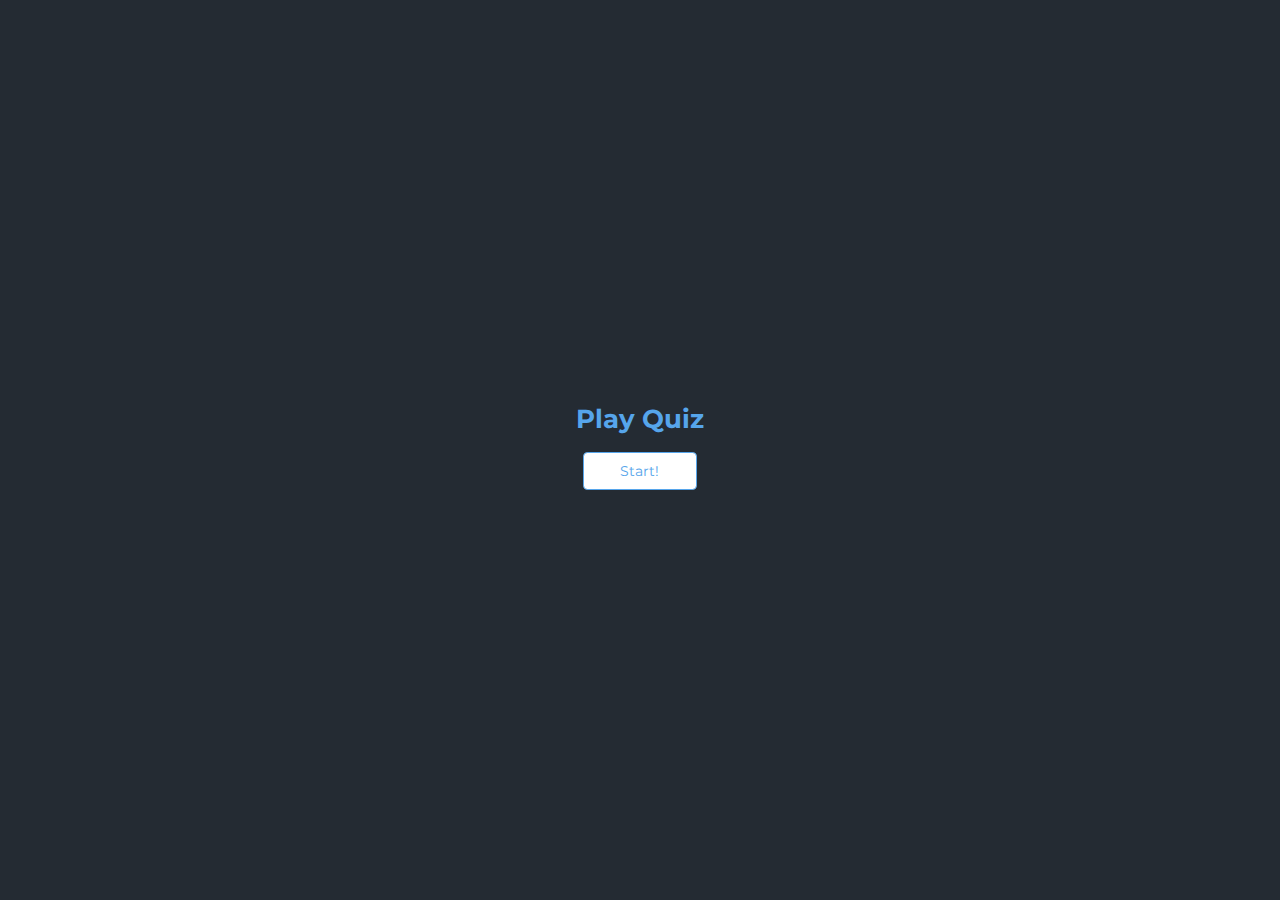
<file: index.html>
<!DOCTYPE html>
<html lang="en">
  <head>
    <meta charset="UTF-8" />
    <meta name="viewport" content="width=device-width, initial-scale=1.0" />
    <title>Quiz Game</title>
    <link rel="stylesheet" href="style.css" />
    <link
      href="https://fonts.googleapis.com/css2?family=Montserrat:ital,wght@0,100;0,200;0,300;0,400;0,500;0,600;0,700;0,800;0,900;1,100;1,200;1,300;1,400;1,500;1,600;1,700;1,800;1,900&display=swap"
      rel="stylesheet"
    />
  </head>
  <body>
    <div class="container">
      <div id="home" class="flex-center flex-column">
        <h1>Play Quiz</h1>
        <a class="btn" href="quiz.html">Start!</a>
      </div>
    </div>
  </body>
</html>
</file>
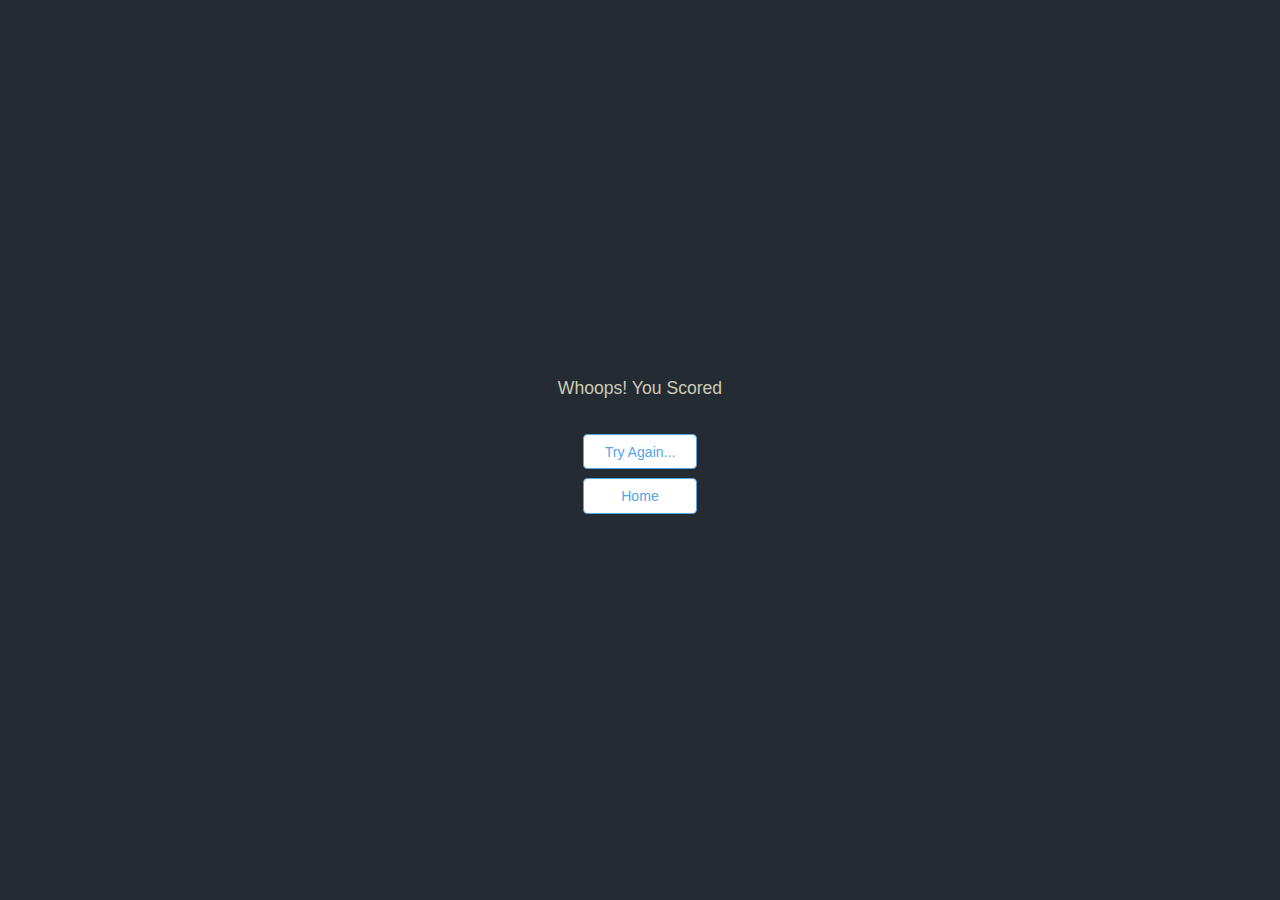
<file: end.html>
<!DOCTYPE html>
<html lang="en">
  <head>
    <meta charset="UTF-8" />
    <meta name="viewport" content="width=device-width, initial-scale=1.0" />
    <title>Congrats !!!</title>
    <link rel="stylesheet" href="style.css" />
  </head>
  <body>
    <div class="container">
      <div id="end" class="flex-center flex-column">
        <label>Whoops! You Scored</label>
        <h1 id="finalScore"></h1>
        <a href="quiz.html" class="btn">Try Again...</a>
        <a href="index.html" class="btn">Home</a>
      </div>
    </div>
    <script src="score.js"></script>
  </body>
</html>
</file>
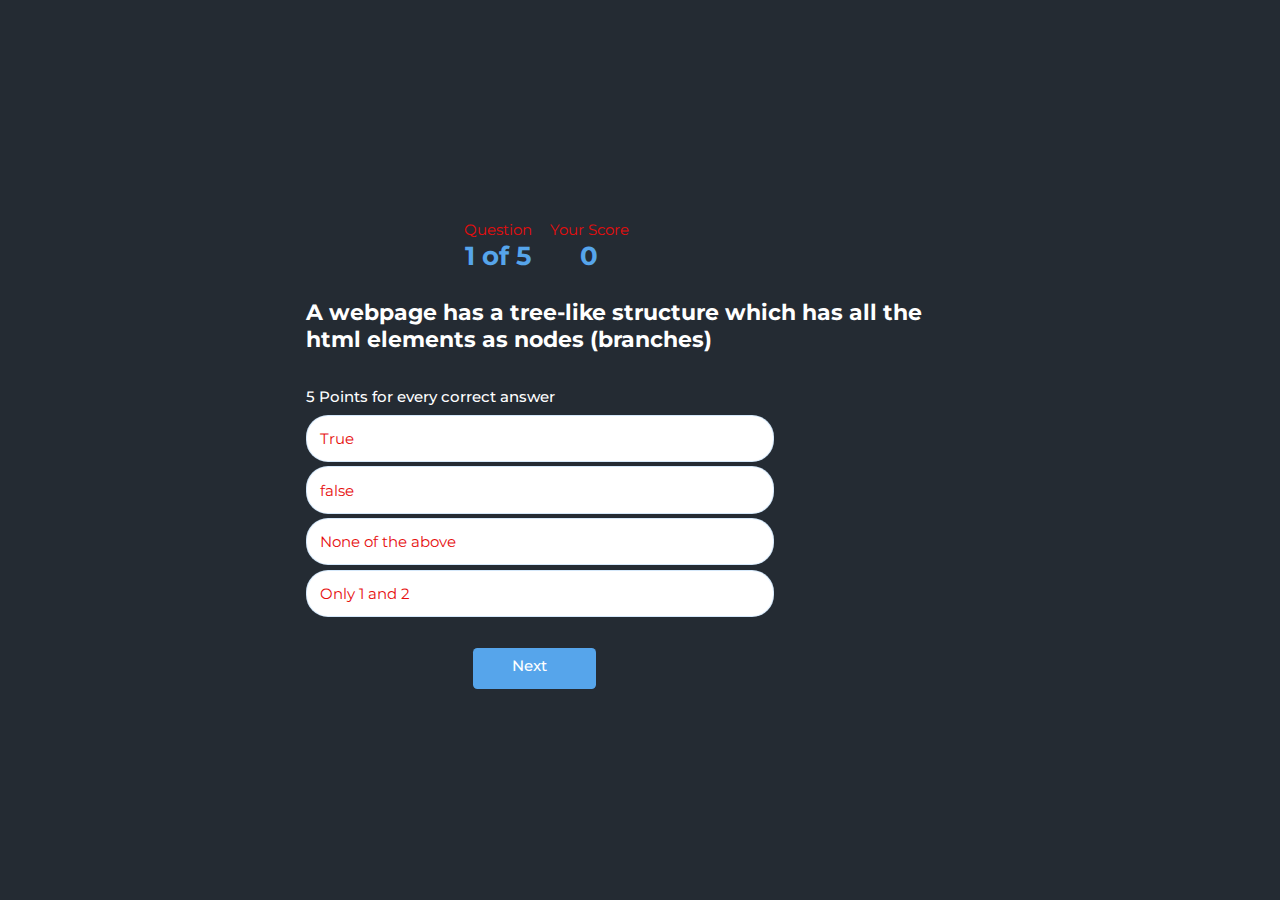
<file: quiz.html>
<!DOCTYPE html>
<html lang="en">
  <head>
    <meta charset="UTF-8" />
    <meta name="viewport" content="width=device-width, initial-scale=1.0" />
    <title>Quiz Game</title>
    <link rel="stylesheet" href="quiz.css" />
    <link rel="stylesheet" href="style.css" />
    <link
      href="https://fonts.googleapis.com/css2?family=Montserrat:ital,wght@0,100;0,200;0,300;0,400;0,500;0,600;0,700;0,800;0,900;1,100;1,200;1,300;1,400;1,500;1,600;1,700;1,800;1,900&display=swap"
      rel="stylesheet"
    />
  </head>
  <body>
    <div class="container">
      <div id="quiz" class="justify-center flex-column">
        <div id="hod">
          <div id="hod-item">
            <p class="hod-prefix">
              Question
            </p>
            <h1 class="hod-main-text" id="questionCounter"></h1>
          </div>
          <div id="hod-item">
            <p class="hod-prefix">
              Your Score
            </p>
            <h1 class="hod-main-text" id="score">
              0
            </h1>
          </div>
        </div>
        <h2 id="question">What is the answer to this question ?</h2>
        <h3>5 Points for every correct answer</h3>
        <div class="options-container">
          <p class="options-text" data-number="1" id="option-1">Options 1</p>
        </div>
        <div class="options-container">
          <p class="options-text" data-number="2" id="option-2">Options 2</p>
        </div>
        <div class="options-container">
          <p class="options-text" data-number="3" id="option-3">Options 3</p>
        </div>
        <div class="options-container">
          <p class="options-text" data-number="4" id="option-4">Options 4</p>
        </div>
        <div id="next-btn">
          <h3>Next</h3>
        </div>
      </div>
    </div>
    <script src="quiz.js"></script>
  </body>
</html>
</file>
<file: style.css>
:root {
    background-color: #242b33;
    font-size: 55%;
  }
  
  * {
    box-sizing: border-box;
    font-family: "Montserrat", sans-serif;
    margin: 0;
    padding: 0;
    color: #e60d0d;
    font-size: 15px;
  }
  
  h1,
  h2,
  h3,
  h4 {
    margin-bottom: 1rem;
  }
  
  h1 {
    font-size: 3rem;
    color: #56a5eb;
    margin-bottom: 2rem;
  }
  
  h1 > span {
    font-size: 2.4rem;
    font-weight: 500;
  }
  
  h2 {
    font-size: 2.5rem;
    margin-bottom: 4rem;
    font-weight: 700;
    color: white;
  }
  
  h3 {
    font-size: 1.7rem;
    font-weight: 500;
    color: white;
  }
  
  
  .container {
    width: 100vw;
    height: 100vh;
    display: flex;
    justify-content: center;
    align-items: center;
    max-width: 80rem;
    margin: 0 auto;
    padding: 2rem;
  }
  
  .container > * {
    width: 100%;
  }
  
  .flex-column {
    display: flex;
    flex-direction: column;
  }
  
  .flex-center {
    justify-content: center;
    align-items: center;
  }
  
  .justify-center {
    justify-content: center;
  }
  
  .text-center {
    text-align: center;
  }
  
  .hidden {
    display: none;
  }
  
/*------------btn area----------*/
  .btn {
    font-size: 1.6rem;
    padding: 1rem 0;
    width: 13rem;
    text-align: center;
    border: 0.1rem solid #56a5eb;;
    margin-bottom: 1rem;
    text-decoration: none;
    color: #56a5eb;
    background-color: #fff;
    border-radius: 0.5rem;
  }
  
  .btn:hover {
    cursor: pointer;
    box-shadow: 0 0.4rem 1.4rem 0 rgba(156, 139, 196, 0.5);
    transform: translateY(-0.1rem);
    transition: transform 150ms;
  }
  
  .btn[disabled]:hover {
    cursor: not-allowed;
    box-shadow: none;
    transform: none;
  }
  
  /* ------------------forms Area-------------- */
  form {
    width: 100%;
    display: flex;
    flex-direction: column;
    align-items: center;
  }
  
  form input {
    margin-bottom: 1rem;
    width: 20rem;
    padding: 1.5rem;
    font-size: 1.8rem;
    border: none;
    border-radius: 0.5rem;
  }
  
  input::placeholder {
    color: #aaa;
  }
  
  label {
    font-size: 2rem;
    color: #ceccb7;
    margin-bottom: 2rem;
  }
  
  h1#finalScore {
    margin-bottom: 2rem;
  }
</file>
<file: quiz.css>
.options-container {
    display: flex;
    margin-bottom: 0.5rem;
    width: 70%;
    font-size: 1.8rem;
    border: 0.1rem solid rgb(86, 165, 235, 0.25);
    background-color: white;
    border-radius: 2.5rem;
  }
  
  .options-container:hover {
    cursor: pointer;
    box-shadow: 0 0.4rem 1.4rem 0 rgba(86, 185, 235, 0.5);
    transform: translateY(-0.1rem);
    transition: transform 150ms;
  }
  
  .options-text {
    padding: 1.5rem;
    width: 100%;
  }
  
  .correct {
    background-color: #8fdba1;
    color: white;
  }
  
  .correct .options-text {
    color: white;
  }
  
  .incorrect {
    background-color: #881622;
    color: white;
  }
  
  .incorrect .options-text {
    color: white;
  }
  
  #next-btn {
    margin-top: 3rem;
    padding: 0.5rem;
    background-color: #56a5eb;
    width: 14rem;
    margin-left: 25%;
    border-radius: 0.5rem;
  }
  
  #next-btn h3 {
    color: white;
    align-items: center;
    margin-left: 35px;
    padding-top: 5px;
  }
  
  #next-btn:hover {
    cursor: pointer;
    box-shadow: 0 0.4rem 1.4rem 0 rgba(86, 185, 235, 0.5);
    transform: translateY(-0.1rem);
    transition: transform 150ms;
  }
  
  /* ----------------Head section-----------*/
  
  #hod {
    display: flex;
    margin-left: 150px;
  }
  
  .hd-prefix {
    text-align: center;
    font-size: 3rem;
  }
  
  .hod-main-text {
    font-size: 3rem;
    text-align: center;
    margin: 0;
  }
  
  #hod-item {
    margin-bottom: 2rem;
    padding: 1rem;
    border-radius: 0.5rem;
  }
</file>
